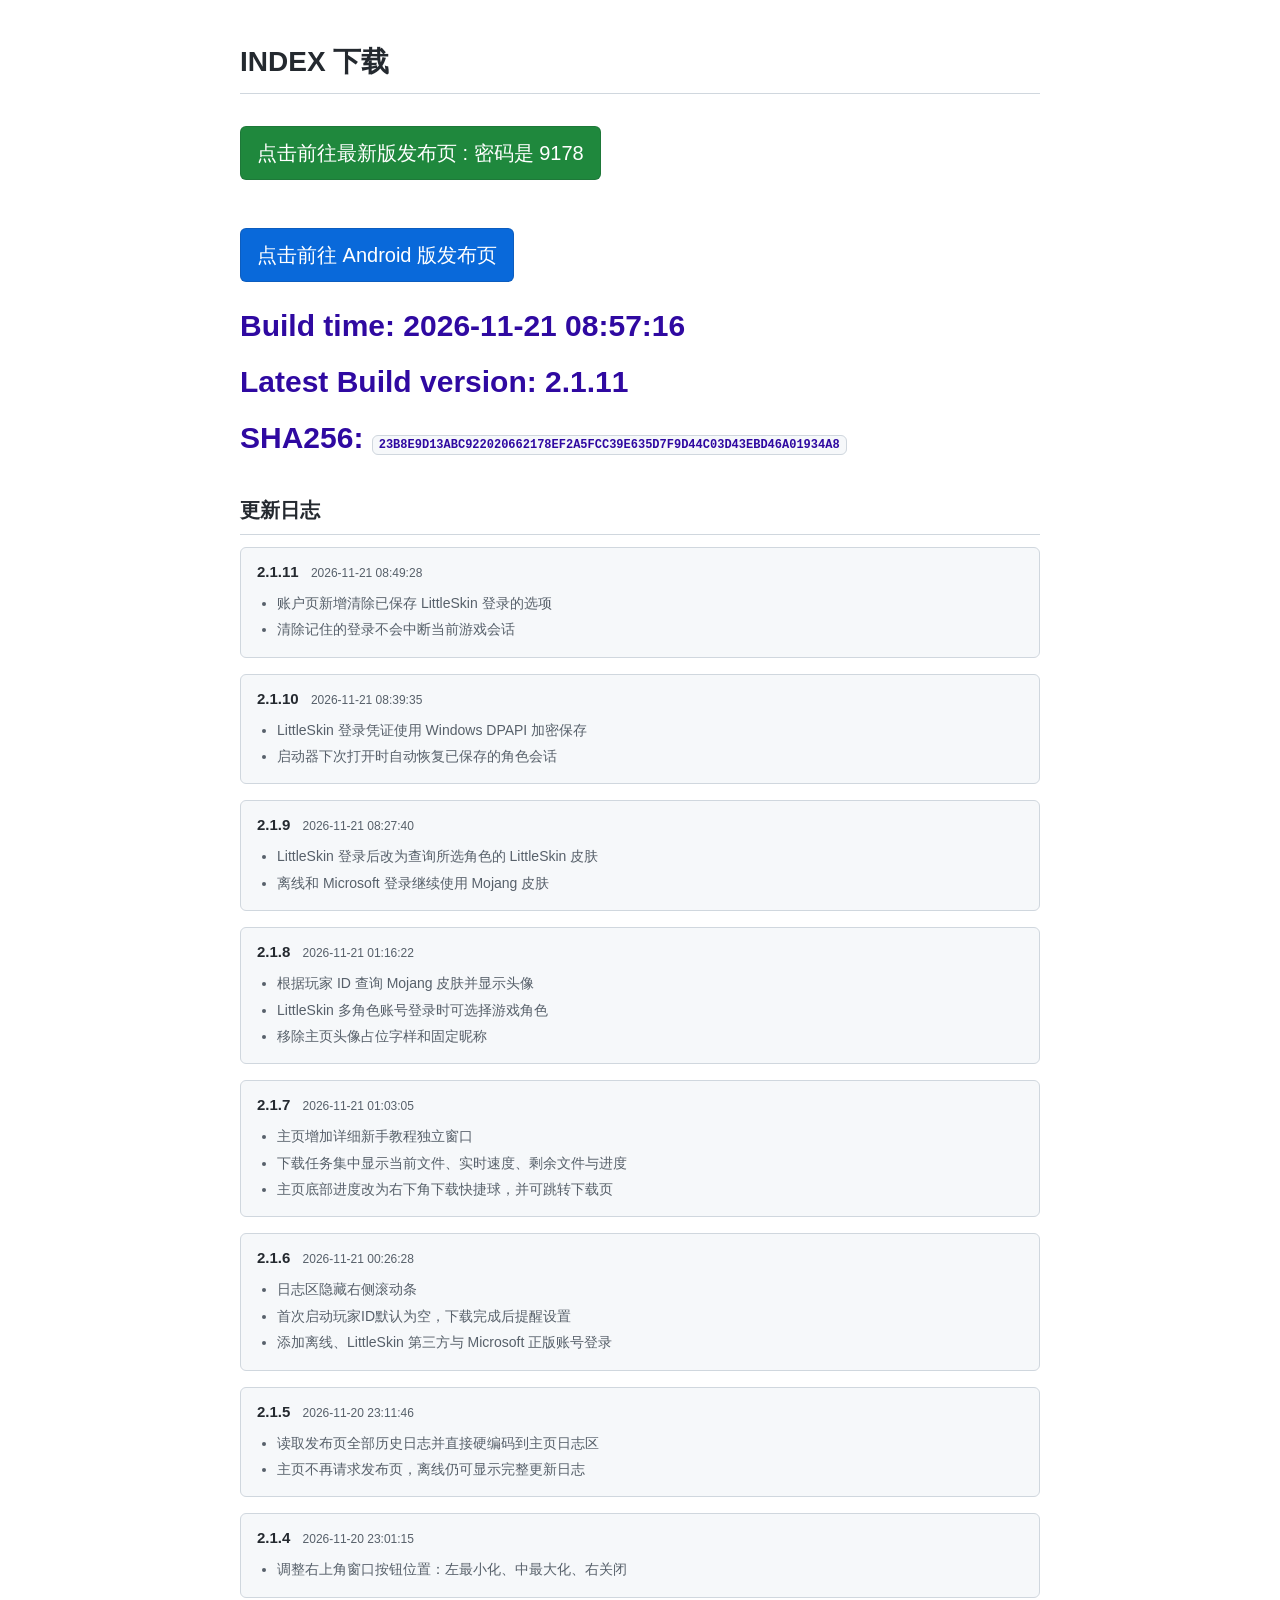
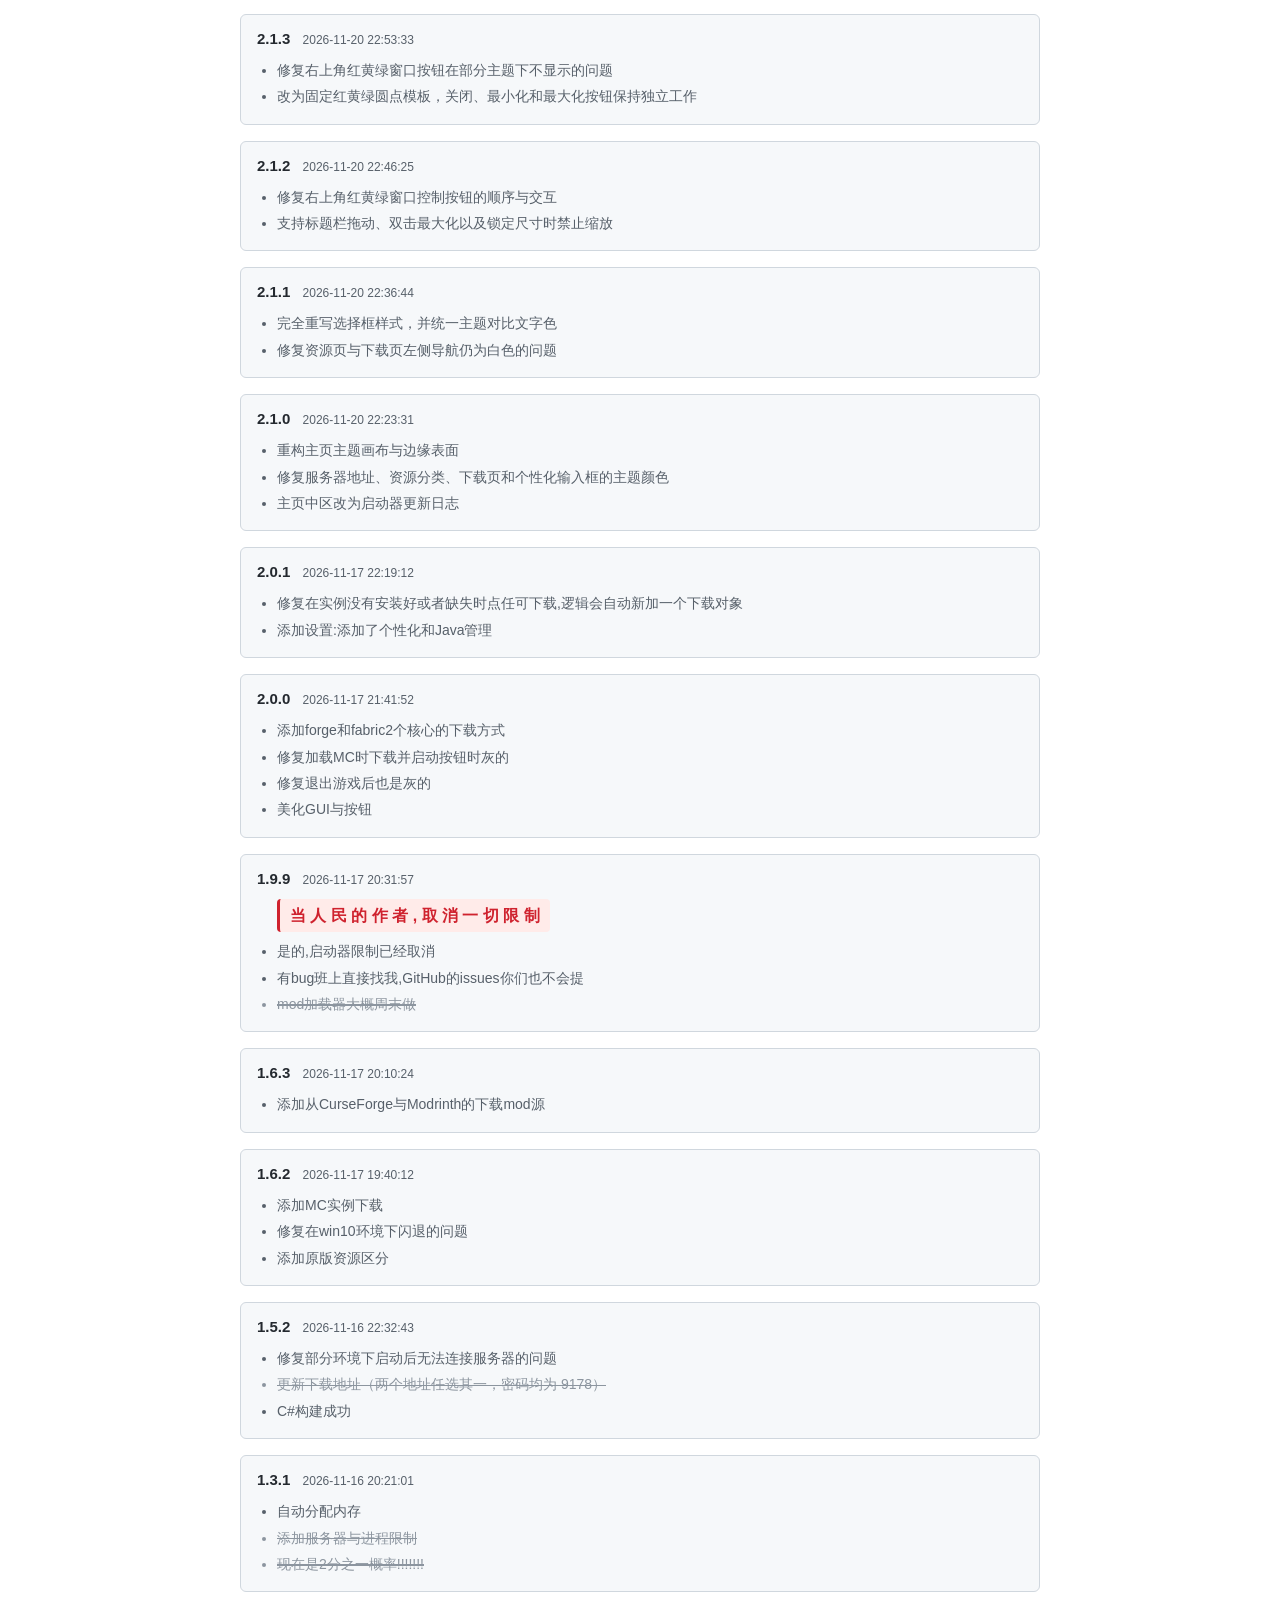
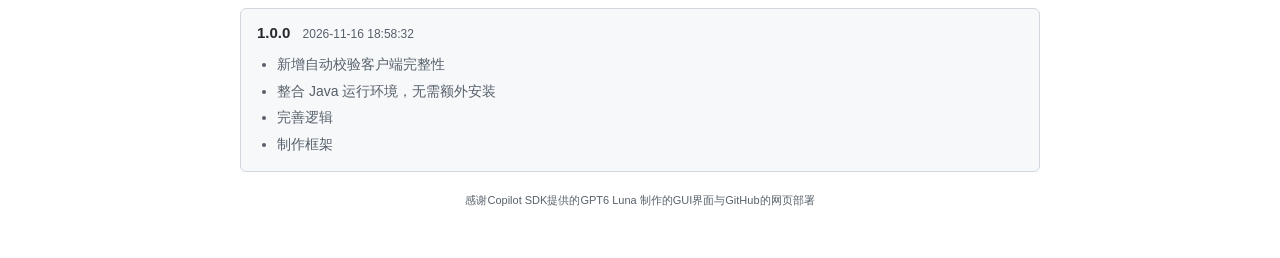
<file: index.html>
<!DOCTYPE html>
<html lang="zh-CN">

<head>
    <meta charset="UTF-8">
    <meta name="viewport" content="width=device-width, initial-scale=1">
    <title>MC_启动器 下载</title>
    <link rel="stylesheet" href="style.css">
</head>

<body>
    <div class="container">
        <h1>INDEX 下载</h1>

        <a id="download" class="download-button" href="https://adminxie.lanzouv.com/iXPik4guhbze" target="_blank"
            rel="noopener">点击前往最新版发布页 : 密码是 9178</a>
        <p></p>
        <a id="goandroid" class="download-android" href="android.html">点击前往 Android 版发布页</a>
        <p class="meta">Build time: 2026-11-21 08:57:16</p>
        <p class="meta">Latest Build version: 2.1.11</p>
        <p class="meta">SHA256: <code id="hash">23B8E9D13ABC922020662178EF2A5FCC39E635D7F9D44C03D43EBD46A01934A8</code>
        </p>

        <h2>更新日志</h2>
        <div class="log-entry">
            <h3>2.1.11 <span class="date">2026-11-21 08:49:28</span></h3>
            <ul>
                <li>账户页新增清除已保存 LittleSkin 登录的选项</li>
                <li>清除记住的登录不会中断当前游戏会话</li>
            </ul>
        </div>
        <div class="log-entry">
            <h3>2.1.10 <span class="date">2026-11-21 08:39:35</span></h3>
            <ul>
                <li>LittleSkin 登录凭证使用 Windows DPAPI 加密保存</li>
                <li>启动器下次打开时自动恢复已保存的角色会话</li>
            </ul>
        </div>
        <div class="log-entry">
            <h3>2.1.9 <span class="date">2026-11-21 08:27:40</span></h3>
            <ul>
                <li>LittleSkin 登录后改为查询所选角色的 LittleSkin 皮肤</li>
                <li>离线和 Microsoft 登录继续使用 Mojang 皮肤</li>
            </ul>
        </div>
        <div class="log-entry">
            <h3>2.1.8 <span class="date">2026-11-21 01:16:22</span></h3>
            <ul>
                <li>根据玩家 ID 查询 Mojang 皮肤并显示头像</li>
                <li>LittleSkin 多角色账号登录时可选择游戏角色</li>
                <li>移除主页头像占位字样和固定昵称</li>
            </ul>
        </div>
        <div class="log-entry">
            <h3>2.1.7 <span class="date">2026-11-21 01:03:05</span></h3>
            <ul>
                <li>主页增加详细新手教程独立窗口</li>
                <li>下载任务集中显示当前文件、实时速度、剩余文件与进度</li>
                <li>主页底部进度改为右下角下载快捷球，并可跳转下载页</li>
            </ul>
        </div>
        <div class="log-entry">
            <h3>2.1.6 <span class="date">2026-11-21 00:26:28</span></h3>
            <ul>
                <li>日志区隐藏右侧滚动条</li>
                <li>首次启动玩家ID默认为空，下载完成后提醒设置</li>
                <li>添加离线、LittleSkin 第三方与 Microsoft 正版账号登录</li>
            </ul>
        </div>
        <div class="log-entry">
            <h3>2.1.5 <span class="date">2026-11-20 23:11:46</span></h3>
            <ul>
                <li>读取发布页全部历史日志并直接硬编码到主页日志区</li>
                <li>主页不再请求发布页，离线仍可显示完整更新日志</li>
            </ul>
        </div>
        <div class="log-entry">
            <h3>2.1.4 <span class="date">2026-11-20 23:01:15</span></h3>
            <ul>
                <li>调整右上角窗口按钮位置：左最小化、中最大化、右关闭</li>
            </ul>
        </div>
        <div class="log-entry">
            <h3>2.1.3 <span class="date">2026-11-20 22:53:33</span></h3>
            <ul>
                <li>修复右上角红黄绿窗口按钮在部分主题下不显示的问题</li>
                <li>改为固定红黄绿圆点模板，关闭、最小化和最大化按钮保持独立工作</li>
            </ul>
        </div>
        <div class="log-entry">
            <h3>2.1.2 <span class="date">2026-11-20 22:46:25</span></h3>
            <ul>
                <li>修复右上角红黄绿窗口控制按钮的顺序与交互</li>
                <li>支持标题栏拖动、双击最大化以及锁定尺寸时禁止缩放</li>
            </ul>
        </div>
        <div class="log-entry">
            <h3>2.1.1 <span class="date">2026-11-20 22:36:44</span></h3>
            <ul>
                <li>完全重写选择框样式，并统一主题对比文字色</li>
                <li>修复资源页与下载页左侧导航仍为白色的问题</li>
            </ul>
        </div>
        <div class="log-entry">
            <h3>2.1.0 <span class="date">2026-11-20 22:23:31</span></h3>
            <ul>
                <li>重构主页主题画布与边缘表面</li>
                <li>修复服务器地址、资源分类、下载页和个性化输入框的主题颜色</li>
                <li>主页中区改为启动器更新日志</li>
            </ul>
        </div>
        <div class="log-entry">
            <h3>2.0.1 <span class="date">2026-11-17 22:19:12</span></h3>
            <ul>
                <li>修复在实例没有安装好或者缺失时点任可下载,逻辑会自动新加一个下载对象</li>
                <li>添加设置:添加了个性化和Java管理</li>
            </ul>
        </div>
        <div class="log-entry">
            <h3>2.0.0 <span class="date">2026-11-17 21:41:52</span></h3>
            <ul>
                <li>添加forge和fabric2个核心的下载方式</li>
                <li>修复加载MC时下载并启动按钮时灰的</li>
                <li>修复退出游戏后也是灰的</li>
                <li>美化GUI与按钮</li>
            </ul>
        </div>
        <div class="log-entry">
            <h3>1.9.9 <span class="date">2026-11-17 20:31:57</span></h3>
            <ul>
                <li class="power">当 人 民 的 作 者 , 取 消 一 切 限 制</li>
                <li>是的,启动器限制已经取消</li>
                <li>有bug班上直接找我,GitHub的issues你们也不会提</li>
                <li class="strike">mod加载器大概周末做</li>
            </ul>
        </div>
        <div class="log-entry">
            <h3>1.6.3 <span class="date">2026-11-17 20:10:24</span></h3>
            <ul>
                <li>添加从CurseForge与Modrinth的下载mod源</li>
            </ul>
        </div>
        <div class="log-entry">
            <h3>1.6.2 <span class="date">2026-11-17 19:40:12</span></h3>
            <ul>
                <li>添加MC实例下载</li>
                <li>修复在win10环境下闪退的问题</li>
                <li>添加原版资源区分</li>
            </ul>
        </div>
        <div class="log-entry">
            <h3>1.5.2 <span class="date">2026-11-16 22:32:43</span></h3>
            <ul>
                <li>修复部分环境下启动后无法连接服务器的问题</li>
                <li class="strike">更新下载地址（两个地址任选其一，密码均为 9178）</li>
                <li>C#构建成功</li>
            </ul>
        </div>

        <div class="log-entry">
            <h3>1.3.1 <span class="date">2026-11-16 20:21:01</span></h3>
            <ul>
                <li>自动分配内存</li>
                <li class="strike">添加服务器与进程限制</li>
                <li class="strike">现在是2分之一概率!!!!!!!</li>
            </ul>
        </div>

        <div class="log-entry">
            <h3>1.0.0 <span class="date">2026-11-16 18:58:32</span></h3>
            <ul>
                <li>新增自动校验客户端完整性</li>
                <li>整合 Java 运行环境，无需额外安装</li>
                <li>完善逻辑</li>
                <li>制作框架</li>
            </ul>
        </div>
    </div>
    <p class="thanks">感谢Copilot SDK提供的GPT6 Luna 制作的GUI界面与GitHub的网页部署</p>
    <script>
        (function () {
            var sources = [
                {
                    url: 'https://adminxie.lanzouv.com/ioAKv4g849gd',
                    hash: '9A92B0F0803839B0E3D1F77E9706451966CFA66501AE6E9773B1A8EAD0E75041'
                },
                {
                    url: 'https://adminxie.lanzouv.com/iDqNM4gb8eih',
                    hash: '851391825F7847216371685999CE78234A91136C54223F233ECBC7C58714400E'
                }
            ];

            //var pick = sources[Math.floor(Math.random() * sources.length)];
            //document.getElementById('download').href = pick.url;
            //document.getElementById('hash').textContent = pick.hash;
        })();
    </script>
</body>

</html>
</file>
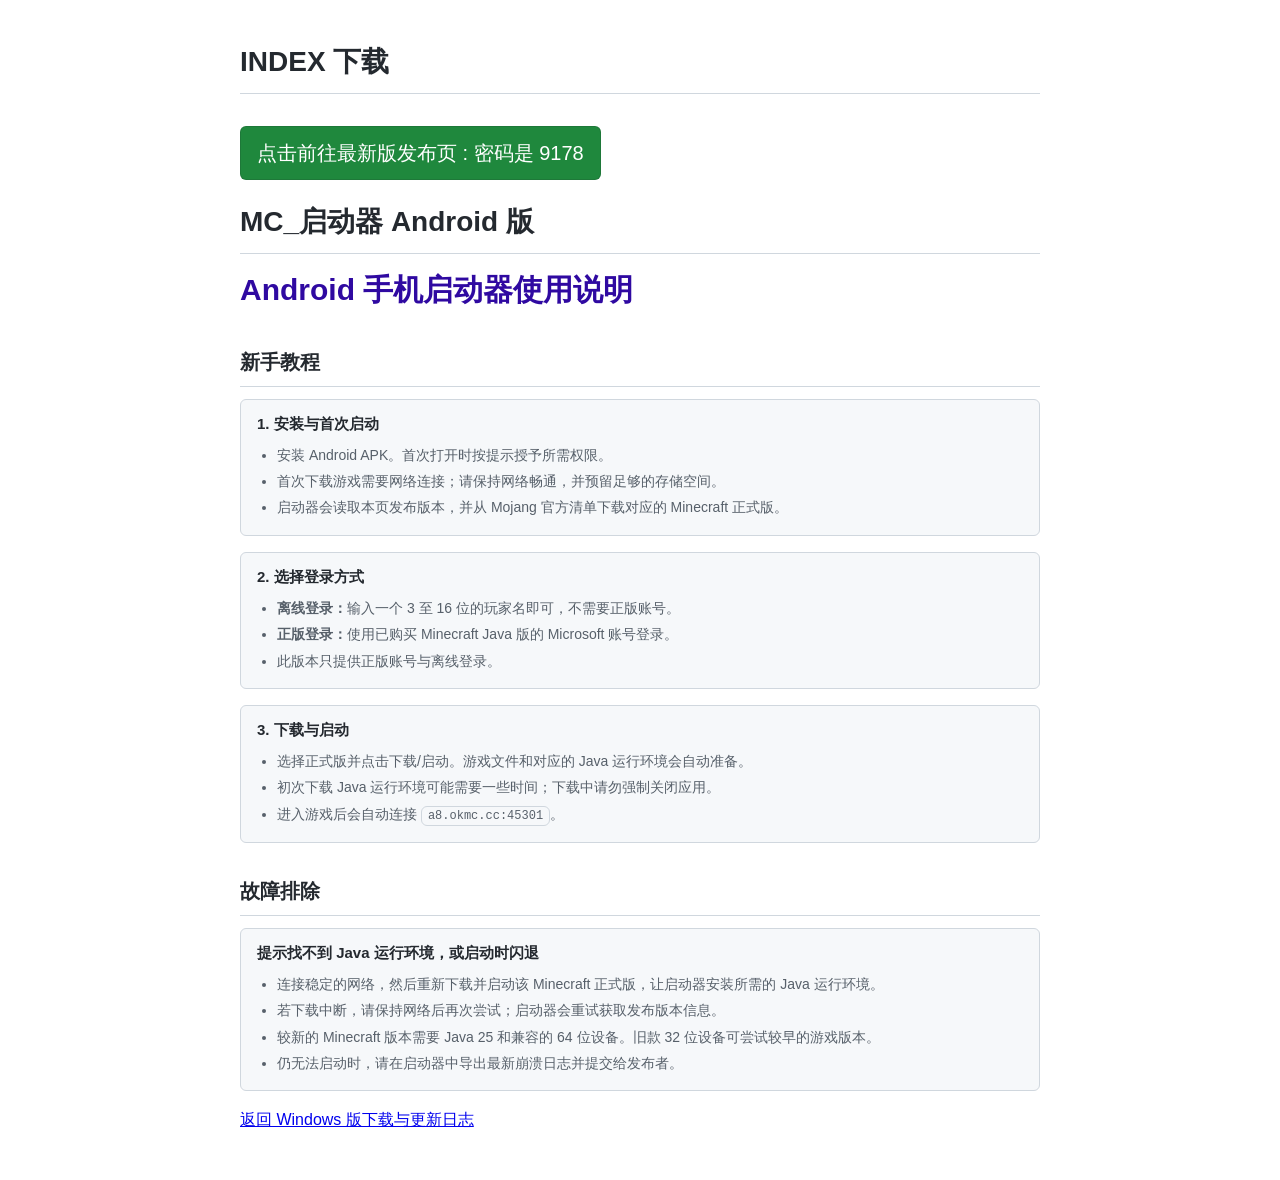
<file: android.html>
<!DOCTYPE html>
<html lang="zh-CN">
    <head>
        <meta charset="UTF-8">
        <meta name="viewport" content="width=device-width, initial-scale=1">
        <title>MC_启动器 Android 版</title>
        <link rel="stylesheet" href="style.css">
    </head>
    <body>
        
        <div class="container">
            <h1>INDEX 下载</h1>
            <a id="download" class="download-button" href="https://adminxie.lanzouv.com/iiRSW4gc3bzc" target="_blank"
                rel="noopener">点击前往最新版发布页 : 密码是 9178</a>
            <h1>MC_启动器 Android 版</h1>
            <p class="meta">Android 手机启动器使用说明</p>

            <h2>新手教程</h2>
            <div class="log-entry">
                <h3>1. 安装与首次启动</h3>
                <ul>
                    <li>安装 Android APK。首次打开时按提示授予所需权限。</li>
                    <li>首次下载游戏需要网络连接；请保持网络畅通，并预留足够的存储空间。</li>
                    <li>启动器会读取本页发布版本，并从 Mojang 官方清单下载对应的 Minecraft 正式版。</li>
                </ul>
            </div>
            <div class="log-entry">
                <h3>2. 选择登录方式</h3>
                <ul>
                    <li><strong>离线登录：</strong>输入一个 3 至 16 位的玩家名即可，不需要正版账号。</li>
                    <li><strong>正版登录：</strong>使用已购买 Minecraft Java 版的 Microsoft 账号登录。</li>
                    <li>此版本只提供正版账号与离线登录。</li>
                </ul>
            </div>
            <div class="log-entry">
                <h3>3. 下载与启动</h3>
                <ul>
                    <li>选择正式版并点击下载/启动。游戏文件和对应的 Java 运行环境会自动准备。</li>
                    <li>初次下载 Java 运行环境可能需要一些时间；下载中请勿强制关闭应用。</li>
                    <li>进入游戏后会自动连接 <code>a8.okmc.cc:45301</code>。</li>
                </ul>
            </div>

            <h2>故障排除</h2>
            <div class="log-entry">
                <h3>提示找不到 Java 运行环境，或启动时闪退</h3>
                <ul>
                    <li>连接稳定的网络，然后重新下载并启动该 Minecraft 正式版，让启动器安装所需的 Java 运行环境。</li>
                    <li>若下载中断，请保持网络后再次尝试；启动器会重试获取发布版本信息。</li>
                    <li>较新的 Minecraft 版本需要 Java 25 和兼容的 64 位设备。旧款 32 位设备可尝试较早的游戏版本。</li>
                    <li>仍无法启动时，请在启动器中导出最新崩溃日志并提交给发布者。</li>
                </ul>
            </div>

            <p><a href="index.html">返回 Windows 版下载与更新日志</a></p>
        </div>
    </body>
</html>
</file>
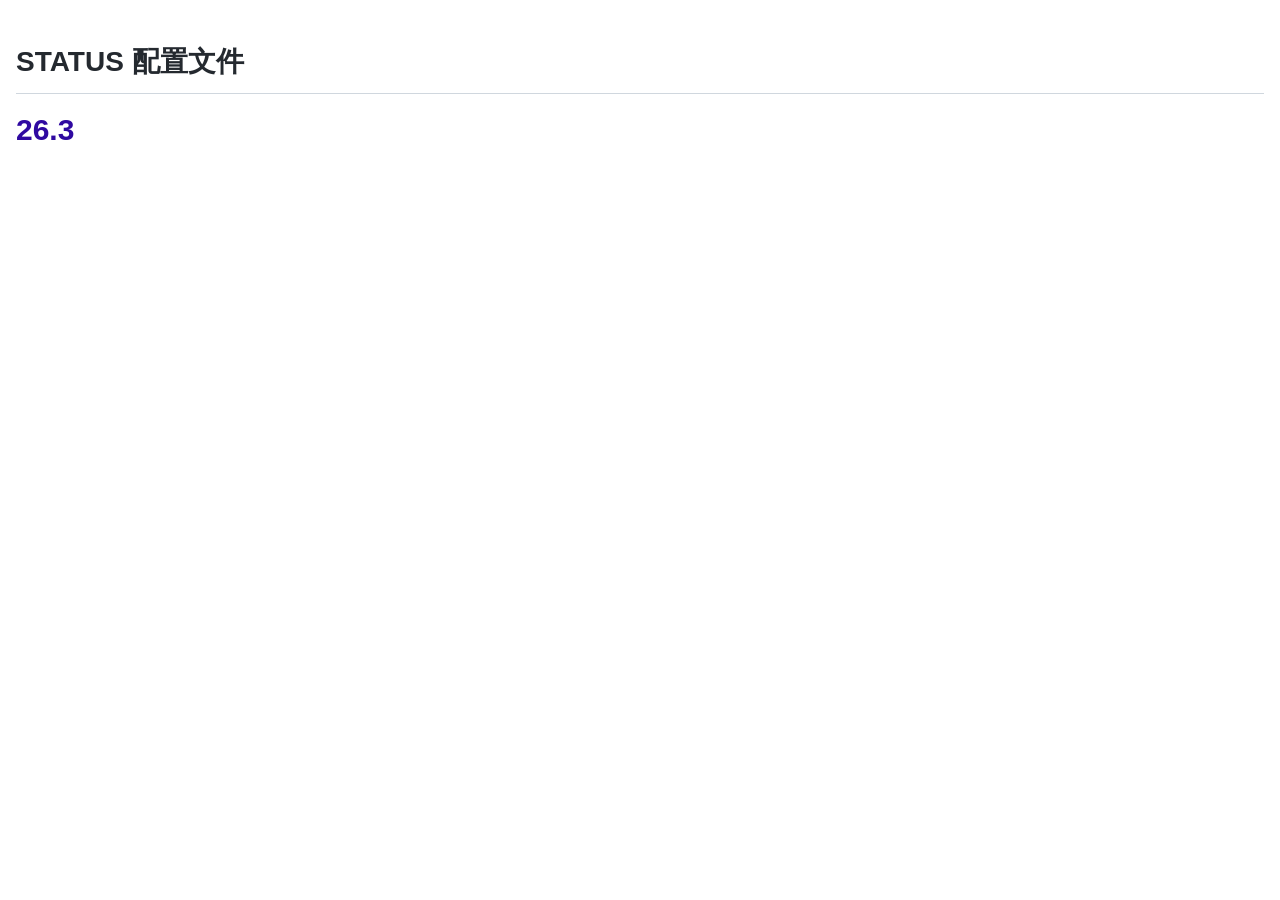
<file: status.html>
<!DOCTYPE html>
<html lang="zh-CN">
    <head>
        <meta charset="UTF-8">
        <meta name="viewport" content="width=device-width, initial-scale=1">
        <title>MC_启动器 配置文件</title>
        <link rel="stylesheet" href="style.css">
    </head>
    <body>
        <div class="mcconfig">
            <h1>STATUS 配置文件</h1>
            <h3 class="meta">26.3</h3>
        </div>
    </body>
</html>
</file>
<file: style.css>
* {
    box-sizing: border-box;
}

body {
    margin: 0;
    padding: 40px 16px;
    font-family: -apple-system, BlinkMacSystemFont, "Segoe UI", "Noto Sans",
        Helvetica, Arial, sans-serif;
    font-size: 16px;
    line-height: 1.6;
    color: #24292f;
    background-color: #ffffff;
}

.container {
    max-width: 800px;
    margin: 0 auto;
}

h1 {
    margin: 0 0 12px;
    padding-bottom: 8px;
    font-size: 28px;
    font-weight: 600;
    border-bottom: 1px solid #d0d7de;
}

p {
    margin: 8px 0;
    color: #57606a;
}

.download-button {
    display: inline-block;
    margin: 20px 0;
    padding: 10px 16px;
    font-size: 20px;
    font-weight: 500;
    color: #ffffff;
    background-color: #1f883d;
    border: 1px solid rgba(27, 31, 36, 0.15);
    border-radius: 6px;
    text-decoration: none;
}
.download-android {
    display: inline-block;
    margin: 20px 0;
    padding: 10px 16px;
    font-size: 20px;
    font-weight: 500;
    color: #ffffff;
    background-color: #0969da;
    border: 1px solid rgba(27, 31, 36, 0.15);
    border-radius: 6px;
    text-decoration: none;
}
.download-button:hover {
    background-color: #1a7f37;
}

.download-button:focus-visible {
    outline: 2px solid #0969da;
    outline-offset: 2px;
}

.meta {
    margin: 4px 0;
    font-size: 14px;
    color: #57606a;
}

code {
    padding: 2px 6px;
    font-family: ui-monospace, SFMono-Regular, "SF Mono", Menlo, Consolas, monospace;
    font-size: 12px;
    background-color: #f6f8fa;
    border: 1px solid #d0d7de;
    border-radius: 6px;
    word-break: break-all;
}

h2 {
    margin: 32px 0 12px;
    padding-bottom: 8px;
    font-size: 20px;
    font-weight: 600;
    border-bottom: 1px solid #d0d7de;
}

.log-entry {
    margin: 0 0 16px;
    padding: 12px 16px;
    background-color: #f6f8fa;
    border: 1px solid #d0d7de;
    border-radius: 6px;
}

.log-entry h3 {
    margin: 0 0 8px;
    font-size: 15px;
    font-weight: 600;
    color: #24292f;
}

.log-entry .date {
    margin-left: 8px;
    font-size: 12px;
    font-weight: 400;
    color: #57606a;
}

.log-entry ul {
    margin: 0;
    padding-left: 20px;
    font-size: 14px;
    color: #57606a;
}

.log-entry li {
    margin: 4px 0;
}

.log-entry li.strike {
    position: relative;
    width: fit-content;
    color: #8c959f;
    transition: color 0.2s ease;
}

.log-entry li.strike::after {
    content: "";
    position: absolute;
    left: 0;
    top: 50%;
    width: 100%;
    height: 1.5px;
    background-color: currentColor;
    pointer-events: none;
}

.log-entry li.strike:hover::after {
    width: 100%;
}

.log-entry li.power {
    margin: 8px 0;
    padding: 4px 10px;
    font-size: 16px;
    font-weight: 600;
    color: #cf222e;
    background-color: #ffebe9;
    border-left: 3px solid #cf222e;
    border-radius: 4px;
    list-style: none;
    width: fit-content;
}

body .thanks {
    margin-top: 20px;
    font-size: 11px;
    color: #57606a;
    text-align: center;
}
body .meta{
    margin: 0 0 8px;
    font-size: 30px;
    font-weight: 600;
    color: #2f09a1;
}
</file>
